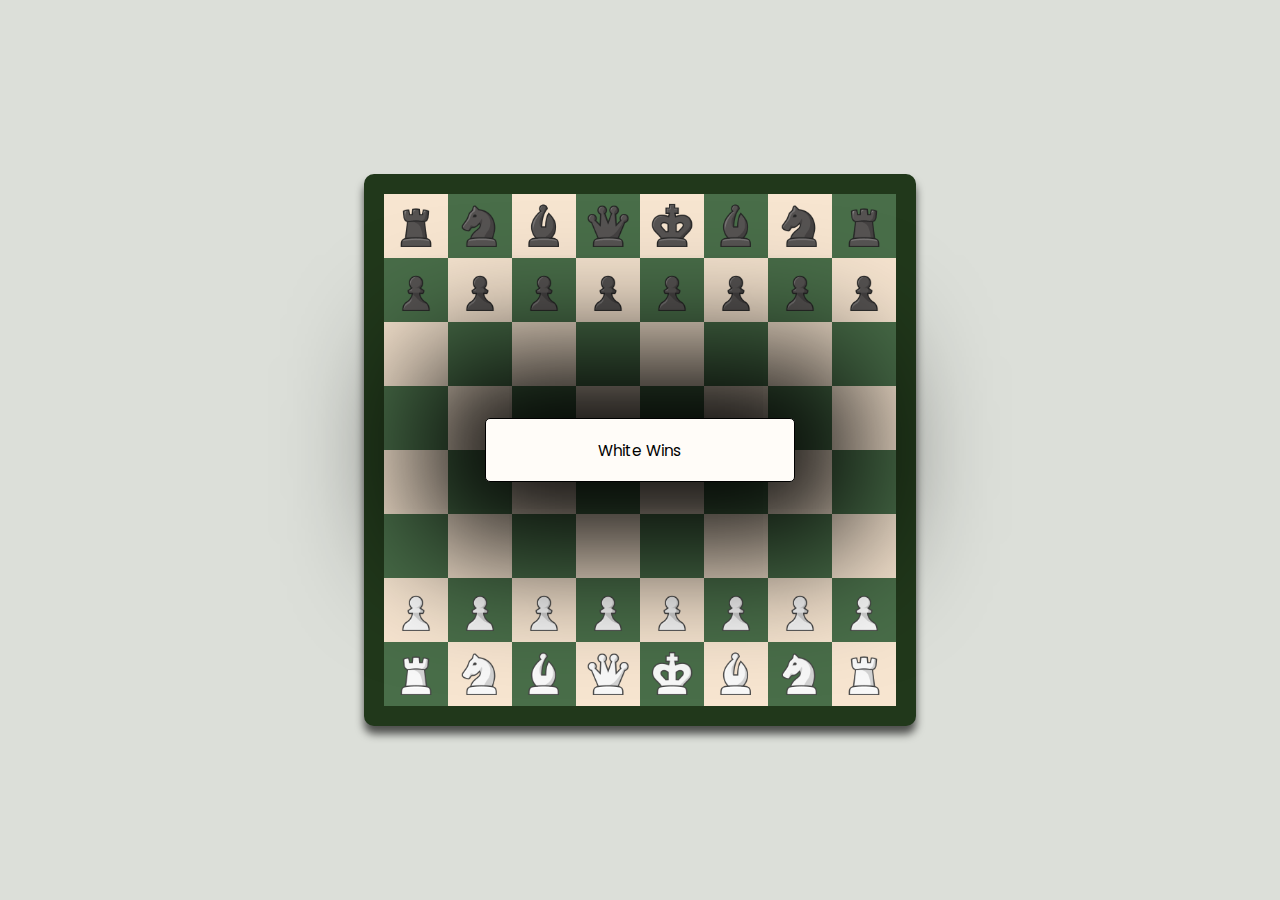
<file: chess-flex/index.html>
<!DOCTYPE html>
<html lang="en">
  <head>
    <meta charset="UTF-8" />
    <meta http-equiv="X-UA-Compatible" content="IE=edge" />
    <meta
      name="viewport"
      content="wclassth=device-wclassth, initial-scale=1.0"
    />
    <title>Chess-Flex</title>
    <link rel="stylesheet" href="styles/output.css" />
    <link rel="preconnect" href="https://fonts.googleapis.com" />
    <link rel="preconnect" href="https://fonts.gstatic.com" crossorigin />
    <link
      href="https://fonts.googleapis.com/css2?family=Poppins&display=swap"
      rel="stylesheet"
    />
  </head>
  <body>
    <div class="chessboard">
      <div class="tile">
        <img class="chesspiece" src="images/BlackRook.png" />
      </div>
      <div class="tile dark">
        <img class="chesspiece" src="images/BlackKnight.png" />
      </div>
      <div class="tile">
        <img class="chesspiece" src="images/BlackBishop.png" />
      </div>
      <div class="tile dark">
        <img class="chesspiece" src="images/BlackQueen.png" />
      </div>
      <div class="tile">
        <img class="chesspiece blackking" src="images/BlackKing.png" />
      </div>
      <div class="tile dark">
        <img class="chesspiece" src="images/BlackBishop.png" />
      </div>
      <div class="tile">
        <img class="chesspiece" src="images/BlackKnight.png" />
      </div>
      <div class="tile dark">
        <img class="chesspiece" src="images/BlackRook.png" />
      </div>

      <div class="tile dark">
        <img class="chesspiece" src="images/BlackPawn.png" />
      </div>
      <div class="tile">
        <img class="chesspiece" src="images/BlackPawn.png" />
      </div>
      <div class="tile dark">
        <img class="chesspiece" src="images/BlackPawn.png" />
      </div>
      <div class="tile">
        <img class="chesspiece" src="images/BlackPawn.png" />
      </div>
      <div class="tile dark">
        <img class="chesspiece blackpawn fadeIn" src="images/BlackPawn.png" />
      </div>
      <div class="tile">
        <img class="chesspiece" src="images/BlackPawn.png" />
      </div>
      <div class="tile dark">
        <img class="chesspiece" src="images/BlackPawn.png" />
      </div>
      <div class="tile">
        <img class="chesspiece" src="images/BlackPawn.png" />
      </div>

      <div class="tile"></div>
      <div class="tile dark"></div>
      <div class="tile"></div>
      <div class="tile dark"></div>
      <div class="tile"></div>
      <div class="tile dark"></div>
      <div class="tile"></div>
      <div class="tile dark"></div>

      <div class="tile dark"></div>
      <div class="tile"></div>
      <div class="tile dark"></div>
      <div class="tile"></div>
      <div class="tile dark"></div>
      <div class="tile"></div>
      <div class="tile dark"></div>
      <div class="tile"></div>

      <div class="tile"></div>
      <div class="tile dark"></div>
      <div class="tile"></div>
      <div class="tile dark"></div>
      <div class="tile"></div>
      <div class="tile dark"></div>
      <div class="tile"></div>
      <div class="tile dark"></div>

      <div class="tile dark"></div>
      <div class="tile"></div>
      <div class="tile dark"></div>
      <div class="tile"></div>
      <div class="tile dark"></div>
      <div class="tile"></div>
      <div class="tile dark"></div>
      <div class="tile"></div>

      <div class="tile">
        <img class="chesspiece" src="images/WhitePawn.png" />
      </div>
      <div class="tile dark">
        <img class="chesspiece" src="images/WhitePawn.png" />
      </div>
      <div class="tile">
        <img class="chesspiece" src="images/WhitePawn.png" />
      </div>
      <div class="tile dark">
        <img class="chesspiece" src="images/WhitePawn.png" />
      </div>
      <div class="tile">
        <img class="chesspiece whitepawn" src="images/WhitePawn.png" />
      </div>
      <div class="tile dark">
        <img class="chesspiece" src="images/WhitePawn.png" />
      </div>
      <div class="tile">
        <img class="chesspiece" src="images/WhitePawn.png" />
      </div>
      <div class="tile dark">
        <img class="chesspiece" src="images/WhitePawn.png" />
      </div>

      <div class="tile dark">
        <img class="chesspiece" src="images/WhiteRook.png" />
      </div>
      <div class="tile">
        <img class="chesspiece" src="images/WhiteKnight.png" />
      </div>
      <div class="tile dark">
        <img class="chesspiece" src="images/WhiteBishop.png" />
      </div>
      <div class="tile">
        <img class="chesspiece whitequeen" src="images/WhiteQueen.png" />
      </div>
      <div class="tile dark">
        <img class="chesspiece" src="images/WhiteKing.png" />
      </div>
      <div class="tile">
        <img class="chesspiece" src="images/WhiteBishop.png" />
      </div>
      <div class="tile dark">
        <img class="chesspiece" src="images/WhiteKnight.png" />
      </div>
      <div class="tile">
        <img class="chesspiece" src="images/WhiteRook.png" />
      </div>
    </div>

    <div class="chess-message">White Wins</div>
  </body>
</html>
</file>
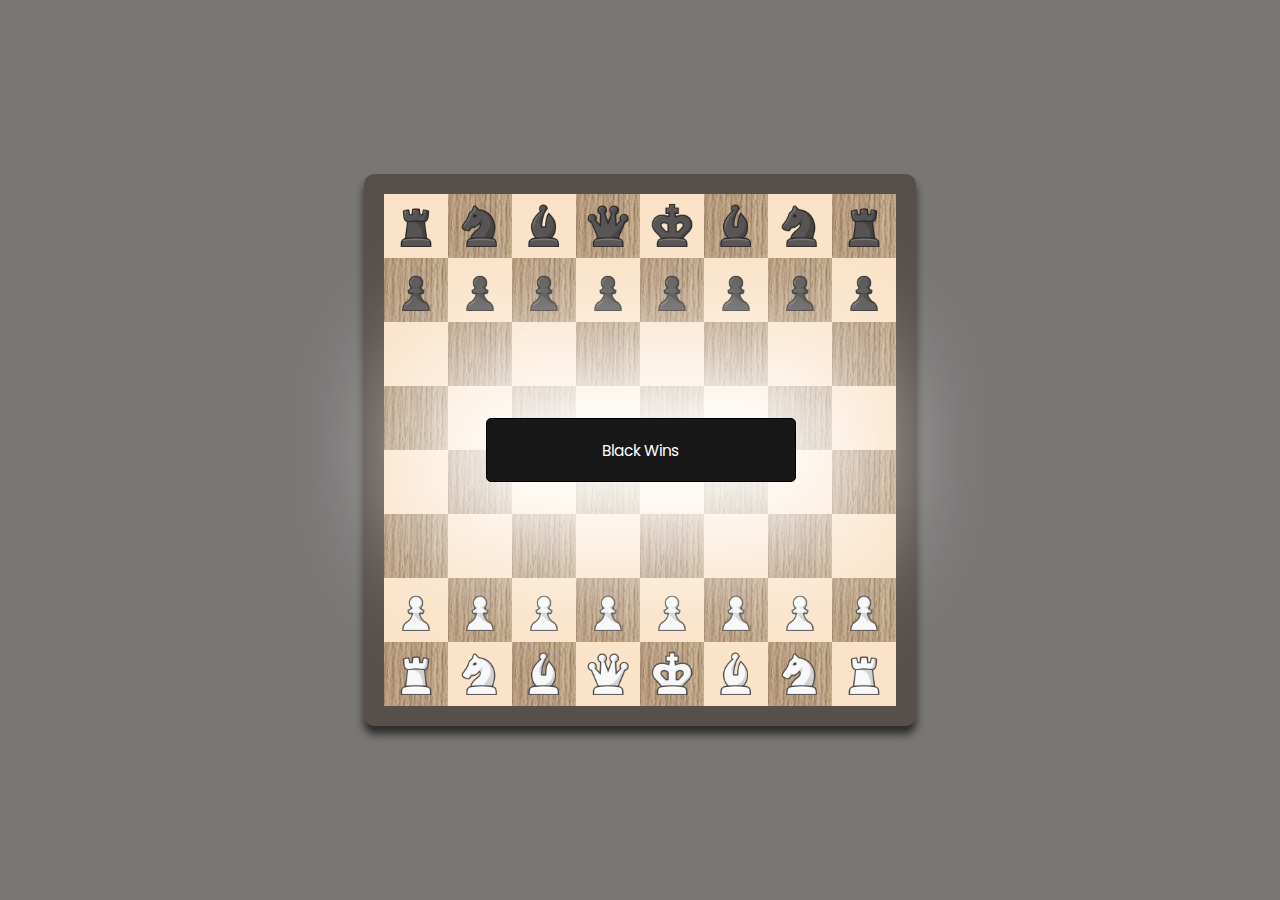
<file: chess-grid/index.html>
<!DOCTYPE html>
<html lang="en">
<head>
    <meta charset="UTF-8">
    <meta http-equiv="X-UA-Compatible" content="IE=edge">
    <meta name="viewport" content="wclassth=device-wclassth, initial-scale=1.0">
    <title>Chess-Grid</title>
    <link rel="stylesheet" href="style.css" />
    <link rel="preconnect" href="https://fonts.googleapis.com" />
    <link rel="preconnect" href="https://fonts.gstatic.com" crossorigin />
    <link
      href="https://fonts.googleapis.com/css2?family=Poppins&display=swap"
      rel="stylesheet">
</head>
<body>
    <div class="chessboard">
        <div class="tile"><img class="chesspiece" src="images/BlackRook.png"></div>
        <div class="tile dark"><img class="chesspiece" src="images/BlackKnight.png"></div>
        <div class="tile"><img class="chesspiece" src="images/BlackBishop.png"></div>
        <div class="tile dark">
            <img class="chesspiece blackqueen" src="images/BlackQueen.png">
        </div>
        <div class="tile">
            <img class="chesspiece" src="images/BlackKing.png">
        </div>
        <div class="tile dark">
            <img class="chesspiece" src="images/BlackBishop.png">
        </div>
        <div class="tile">
            <img class="chesspiece" src="images/BlackKnight.png">
        </div>
        <div class="tile dark">
            <img class="chesspiece" src="images/BlackRook.png">
        </div>

        <div class="tile dark">
            <img class="chesspiece" src="images/BlackPawn.png">
        </div>
        <div class="tile">
            <img class="chesspiece" src="images/BlackPawn.png">
        </div>
        <div class="tile dark">
            <img class="chesspiece" src="images/BlackPawn.png">
        </div>
        <div class="tile">
            <img class="chesspiece" src="images/BlackPawn.png">
        </div>
        <div class="tile dark">
            <img class="chesspiece blackpawn" src="images/BlackPawn.png">
        </div>
        <div class="tile">
            <img class="chesspiece" src="images/BlackPawn.png">
        </div>
        <div class="tile dark">
            <img class="chesspiece" src="images/BlackPawn.png">
        </div>
        <div class="tile">
            <img class="chesspiece" src="images/BlackPawn.png">
        </div>

        <div class="tile"></div>
        <div class="tile dark"></div>
        <div class="tile"></div>
        <div class="tile dark"></div>
        <div class="tile"></div>
        <div class="tile dark"></div>
        <div class="tile"></div>
        <div class="tile dark"></div>

        <div class="tile dark"></div>
        <div class="tile"></div>
        <div class="tile dark"></div>
        <div class="tile"></div>
        <div class="tile dark"></div>
        <div class="tile"></div>
        <div class="tile dark"></div>
        <div class="tile"></div>

        <div class="tile"></div>
        <div class="tile dark"></div>
        <div class="tile"></div>
        <div class="tile dark"></div>
        <div class="tile"></div>
        <div class="tile dark"></div>
        <div class="tile"></div>
        <div class="tile dark"></div>

        <div class="tile dark"></div>
        <div class="tile"></div>
        <div class="tile dark"></div>
        <div class="tile"></div>
        <div class="tile dark"></div>
        <div class="tile"></div>
        <div class="tile dark"></div>
        <div class="tile"></div>

        <div class="tile">
            <img class="chesspiece whitepawna2" src="images/WhitePawn.png">
        </div>
        <div class="tile dark">
            <img class="chesspiece" src="images/WhitePawn.png">
        </div>
        <div class="tile">
            <img class="chesspiece" src="images/WhitePawn.png">
        </div>
        <div class="tile dark">
            <img class="chesspiece" src="images/WhitePawn.png">
        </div>
        <div class="tile">
            <img class="chesspiece whitepawne5" src="images/WhitePawn.png">
        </div>
        <div class="tile dark">
            <img class="chesspiece" src="images/WhitePawn.png">
        </div>
        <div class="tile">
            <img class="chesspiece" src="images/WhitePawn.png">
        </div>
        <div class="tile dark">
            <img class="chesspiece" src="images/WhitePawn.png">
        </div>

        <div class="tile dark">
            <img class="chesspiece" src="images/WhiteRook.png">
        </div>
        <div class="tile">
            <img class="chesspiece" src="images/WhiteKnight.png">
        </div>
        <div class="tile dark">
            <img class="chesspiece" src="images/WhiteBishop.png">
        </div>
        <div class="tile">
            <img class="chesspiece" src="images/WhiteQueen.png">
        </div>
        <div class="tile dark">
            <img class="chesspiece whiteking" src="images/WhiteKing.png">
        </div>
        <div class="tile">
            <img class="chesspiece" src="images/WhiteBishop.png">
        </div>
        <div class="tile dark">
            <img class="chesspiece" src="images/WhiteKnight.png">
        </div>
        <div class="tile">
            <img class="chesspiece" src="images/WhiteRook.png">
        </div>

        <div class="chess-message">Black Wins</div>

    </div>
</body>

</html>
</file>
<file: chess-flex/styles/output.css>
body {
  height: 100vh;
  width: 100vw;
  display: -webkit-box;
  display: -ms-flexbox;
  display: flex;
  -webkit-box-pack: center;
      -ms-flex-pack: center;
          justify-content: center;
  -webkit-box-align: center;
      -ms-flex-align: center;
          align-items: center;
  margin: 0;
  padding: 0;
  background-color: #dcdfd9;
}

.chessboard {
  height: 40vw;
  width: 40vw;
  display: -webkit-box;
  display: -ms-flexbox;
  display: flex;
  -ms-flex-wrap: wrap;
      flex-wrap: wrap;
  -webkit-box-shadow: 0 8px 8px rgba(2, 2, 2, 0.65);
          box-shadow: 0 8px 8px rgba(2, 2, 2, 0.65);
  border: 20px solid #21381b;
  border-radius: 10px;
  background-color: #f7e5d0;
  position: absolute;
}

.dark {
  background-color: #496e49;
}

.tile {
  height: 5vw;
  width: 5vw;
  display: -webkit-box;
  display: -ms-flexbox;
  display: flex;
  -webkit-box-pack: center;
      -ms-flex-pack: center;
          justify-content: center;
  -webkit-box-align: center;
      -ms-flex-align: center;
          align-items: center;
}

.chesspiece {
  display: -webkit-box;
  display: -ms-flexbox;
  display: flex;
  height: 4vw;
  width: 4vw;
  -webkit-box-pack: center;
      -ms-flex-pack: center;
          justify-content: center;
  z-index: 2;
}

.whitepawn {
  -webkit-animation: whitePawnToE4 2s ease-in-out 5s 1 forwards;
          animation: whitePawnToE4 2s ease-in-out 5s 1 forwards;
}

@-webkit-keyframes whitePawnToE4 {
  to {
    -webkit-transform: translateY(-10vw);
            transform: translateY(-10vw);
  }
}

@keyframes whitePawnToE4 {
  to {
    -webkit-transform: translateY(-10vw);
            transform: translateY(-10vw);
  }
}

.blackpawn {
  -webkit-animation: blackPawnToE5 2s ease-in-out 7.5s 1 forwards, fadeIn 50s 17.8s 1 forwards;
          animation: blackPawnToE5 2s ease-in-out 7.5s 1 forwards, fadeIn 50s 17.8s 1 forwards;
}

@-webkit-keyframes blackPawnToE5 {
  to {
    -webkit-transform: translateY(10vw);
            transform: translateY(10vw);
  }
}

@keyframes blackPawnToE5 {
  to {
    -webkit-transform: translateY(10vw);
            transform: translateY(10vw);
  }
}

@-webkit-keyframes fadeIn {
  from {
    opacity: 0;
  }
  to {
    opacity: 100;
  }
}

@keyframes fadeIn {
  from {
    opacity: 0;
  }
  to {
    opacity: 100;
  }
}

.blackking {
  -webkit-animation: blackKingToE7 2s ease-in-out 14s 1 forwards;
          animation: blackKingToE7 2s ease-in-out 14s 1 forwards;
}

@-webkit-keyframes blackKingToE7 {
  to {
    -webkit-transform: translateY(5vw);
            transform: translateY(5vw);
  }
}

@keyframes blackKingToE7 {
  to {
    -webkit-transform: translateY(5vw);
            transform: translateY(5vw);
  }
}

.whitequeen {
  -webkit-animation: whiteQueenToH5 3.5s ease-in-out 10s forwards, whiteQueenToE5 2s ease-in-out 16s 1 forwards;
          animation: whiteQueenToH5 3.5s ease-in-out 10s forwards, whiteQueenToE5 2s ease-in-out 16s 1 forwards;
}

@-webkit-keyframes whiteQueenToH5 {
  to {
    -webkit-transform: translate(20vw, -20vw);
            transform: translate(20vw, -20vw);
  }
}

@keyframes whiteQueenToH5 {
  to {
    -webkit-transform: translate(20vw, -20vw);
            transform: translate(20vw, -20vw);
  }
}

@-webkit-keyframes whiteQueenToE5 {
  from {
    -webkit-transform: translate(20vw, -20vw);
            transform: translate(20vw, -20vw);
  }
  to {
    -webkit-transform: translate(5vw, -20vw);
            transform: translate(5vw, -20vw);
  }
}

@keyframes whiteQueenToE5 {
  from {
    -webkit-transform: translate(20vw, -20vw);
            transform: translate(20vw, -20vw);
  }
  to {
    -webkit-transform: translate(5vw, -20vw);
            transform: translate(5vw, -20vw);
  }
}

.chess-message {
  -webkit-animation: message 19s 1 forwards;
          animation: message 19s 1 forwards;
}

@-webkit-keyframes message {
  0% {
    opacity: 0;
  }
  25% {
    opacity: 0;
  }
  50% {
    opacity: 0;
  }
  75% {
    opacity: 0;
  }
  95% {
    opacity: 0;
  }
  100% {
    opacity: 100;
  }
}

@keyframes message {
  0% {
    opacity: 0;
  }
  25% {
    opacity: 0;
  }
  50% {
    opacity: 0;
  }
  75% {
    opacity: 0;
  }
  95% {
    opacity: 0;
  }
  100% {
    opacity: 100;
  }
}

.chess-message {
  height: 4vh;
  width: 8vw;
  position: absolute;
  display: -webkit-box;
  display: -ms-flexbox;
  display: flex;
  -webkit-box-pack: center;
      -ms-flex-pack: center;
          justify-content: center;
  -webkit-box-align: center;
      -ms-flex-align: center;
          align-items: center;
  border: 1px solid black;
  padding: 1vw 8vw;
  border-radius: 5px;
  background-color: #fffcf8;
  z-index: 20;
  -webkit-box-shadow: 0 0 10vw 5vw black;
          box-shadow: 0 0 10vw 5vw black;
  font-family: 'Poppins', sans-serif;
  font-size: 1.2vw;
}
/*# sourceMappingURL=output.css.map */
</file>
<file: chess-grid/style.css>
body {
  height: 100vh;
  width: 100vw;
  display: grid;
  justify-content: center;
  align-items: center;
  margin: 0;
  padding: 0;
  background-color: rgb(121, 119, 118);
}

.chessboard {
  display: grid;
  grid-template-columns: repeat(8, 5vw);
  grid-template-rows: repeat(8, 5vw);
  justify-content: center;
  align-items: center;
  box-shadow: 0 8px 8px rgb(0 0 0 / 65%);
  border: 20px solid rgb(87, 79, 75);
  border-radius: 10px;
  background-color: rgb(250, 227, 200);
}

.dark {
  background-image: url(images/lightwood.jpeg);
  display: grid;
  width: 5vw;
  height: 5vw;
}

.chesspiece {
  display: grid;
  place-content: center;
  width: 4vw;
  height: 4vw;
  margin: auto;
  z-index: 2;
}

.whitepawna2 {
  animation: whitePawnToA3 1.5s ease-in-out 5s 1 forwards;
}

@keyframes whitePawnToA3 {
  to {
    transform: translateY(-5vw);
  }
}

.blackpawn {
  animation: blackPawnToE5 2s ease-in-out 7s 1 forwards;
}

@keyframes blackPawnToE5 {
  to {
    transform: translateY(10vw);
  }
}

.whitepawne5 {
  animation: whitePawnToE4 2s ease-in-out 9s 1 forwards,
    fadeIn 50s 18.3s 1 forwards;
}

@keyframes whitePawnToE4 {
  to {
    transform: translateY(-10vw);
  }
}

@keyframes fadeIn {
  from {
    opacity: 0;
  }
  to {
    opacity: 100;
  }
}

.blackqueen {
  animation: blackQueenToH4 3.5s ease-in-out 11s 1 forwards,
    blackQueenToE4 2s ease-in-out 16.5s 1 forwards;
}

@keyframes blackQueenToH4 {
  to {
    transform: translate(20vw, 20vw);
  }
}

@keyframes blackQueenToE4 {
  from {
    transform: translate(20vw, 20vw);
  }
  to {
    transform: translate(5vw, 20vw);
  }
}

.whiteking {
  animation: whiteKingToE2 1.5s ease-in-out 14.5s 1 forwards;
}

@keyframes whiteKingToE2 {
  to {
    transform: translateY(-5vw);
  }
}

.chess-message {
  height: 4vh;
  width: 8vw;
  position: absolute;
  display: flex;
  justify-content: center;
  align-items: center;
  border: 1px solid black;
  padding: 1vw 8vw;
  border-radius: 5px;
  background-color: rgb(24, 24, 24);
  z-index: 20;
  box-shadow: 0 0 10vw 5vw white;
  font-family: "Poppins", sans-serif;
  font-size: 1.2vw;
  color: white;
  margin-left: 8vw;
}

 .chess-message {
  animation: message 19.5s 1 forwards;
}

@keyframes message {
  0% {
    opacity: 0;
  }
  25% {
    opacity: 0;
  }
  50% {
    opacity: 0;
  }
  75% {
    opacity: 0;
  }
  95% {
    opacity: 0;
  }
  100% {
    opacity: 100;
  }
}
</file>
